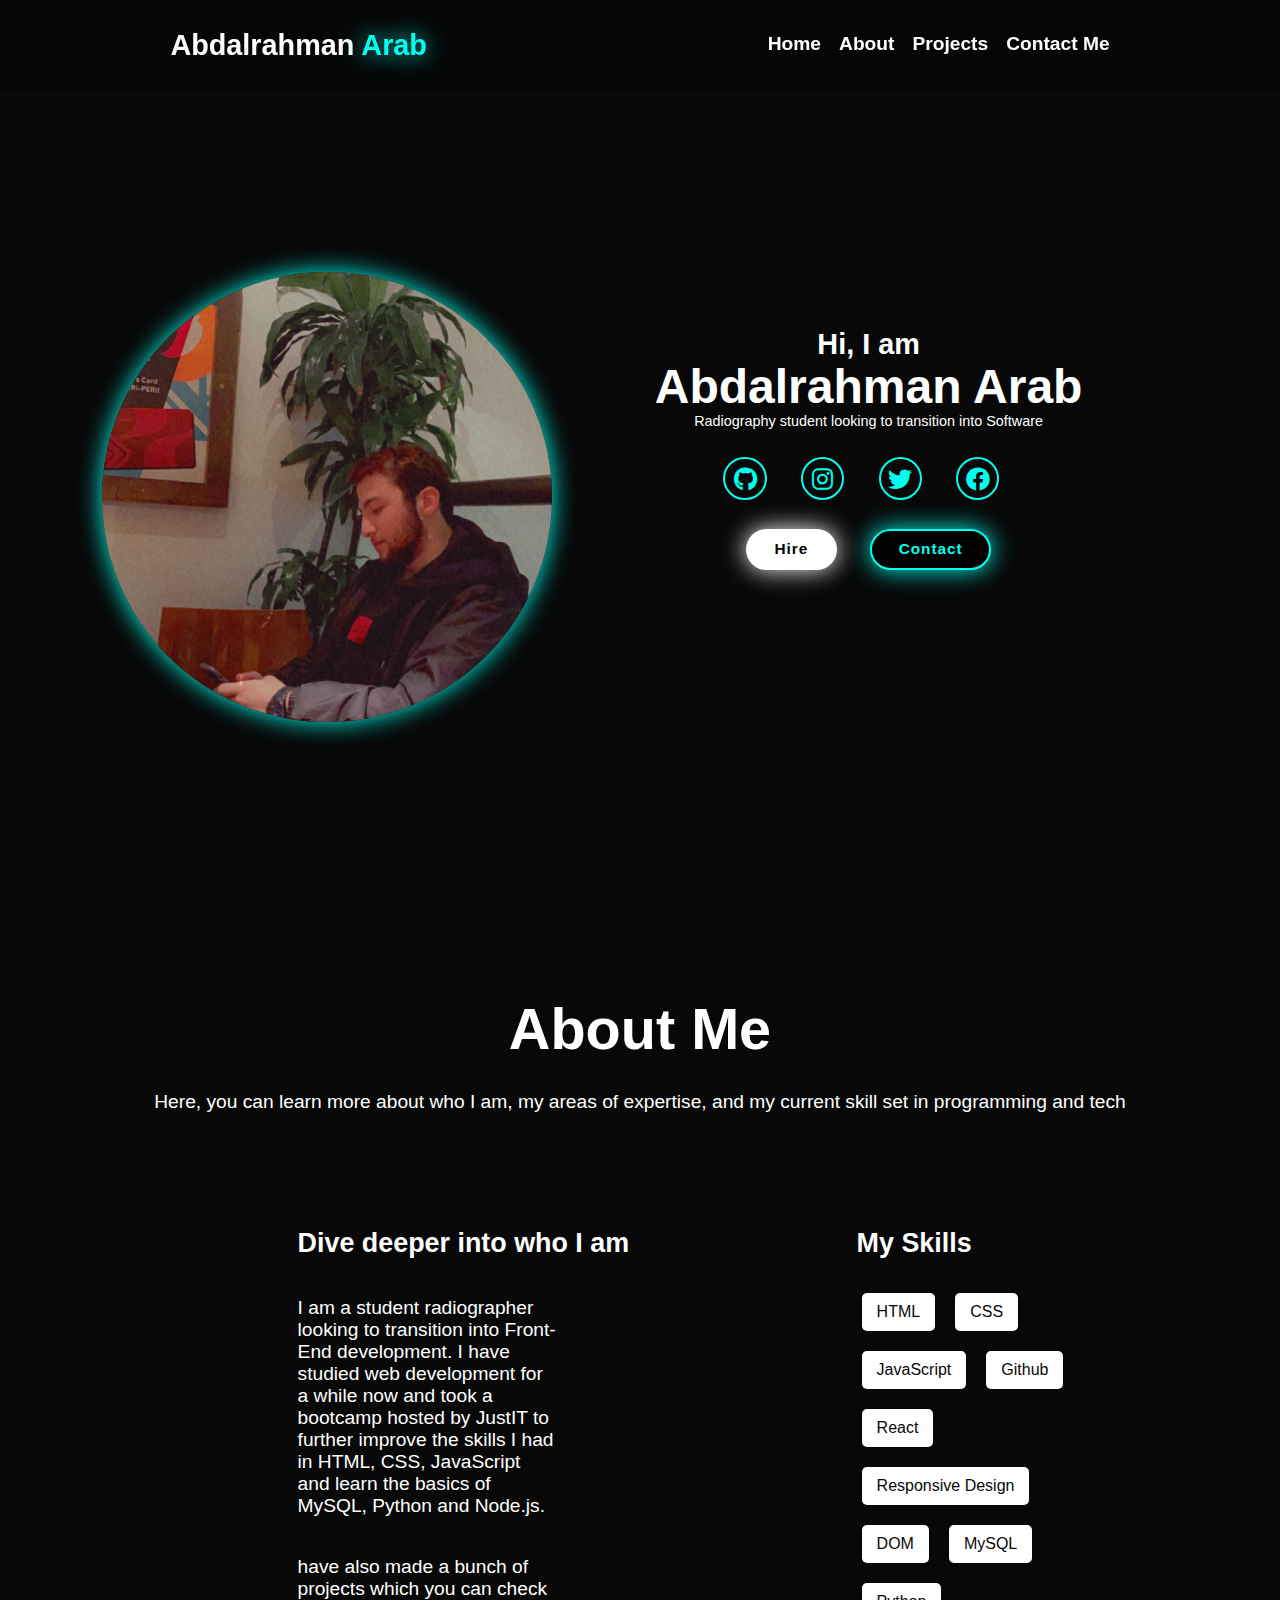
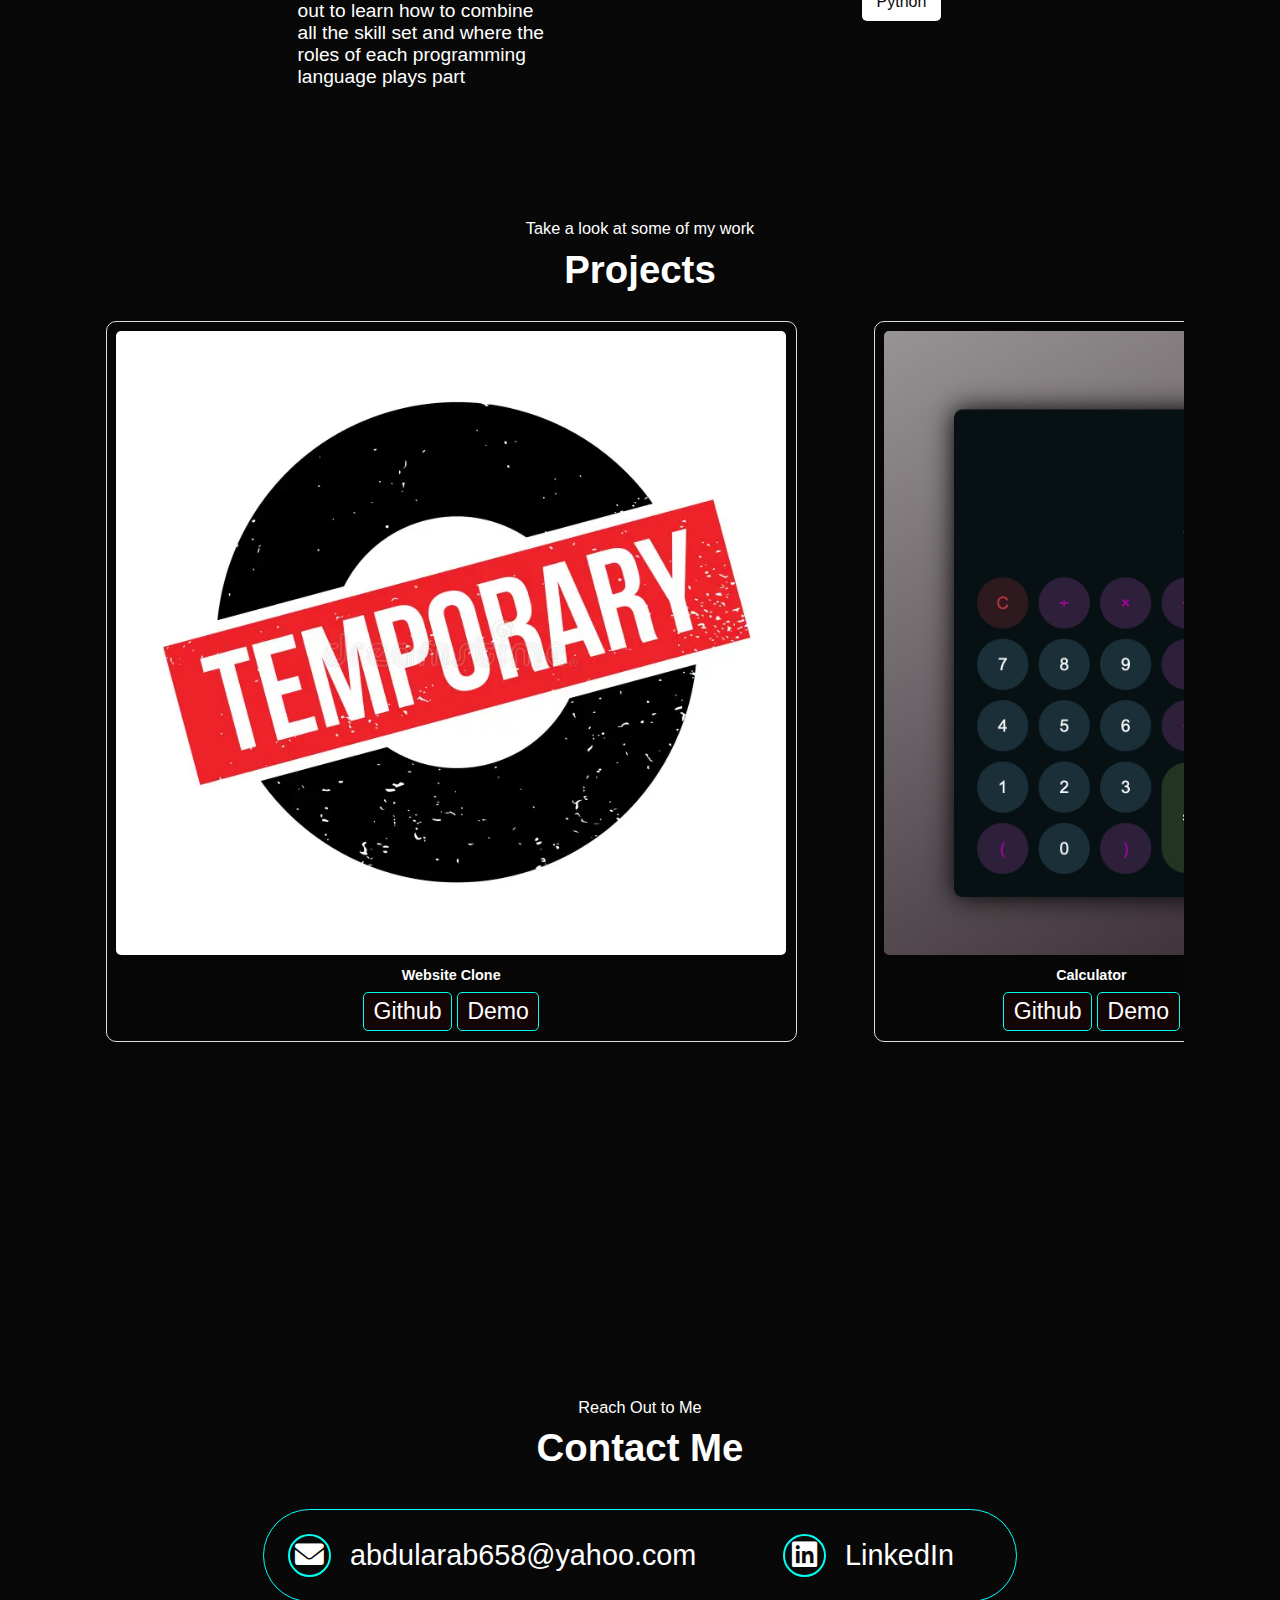
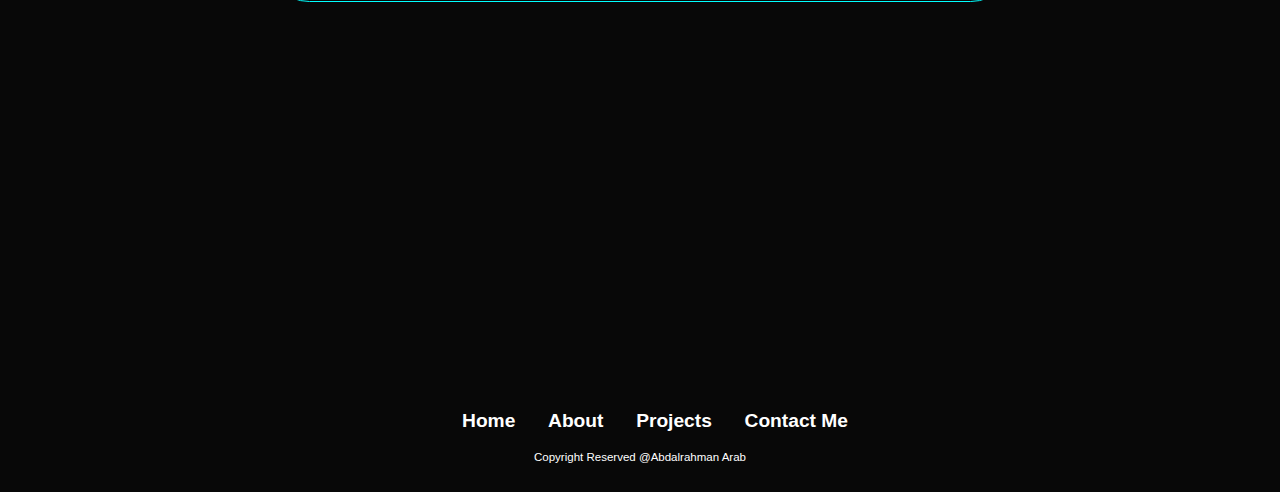
<file: index.html>
<!DOCTYPE html>
<html lang="en">
  <head>
    <meta charset="UTF-8" />
    <meta name="viewport" content="width=device-width, initial-scale=1.0" />
    <link rel="stylesheet" href="portfolio.css" />
    <link
      href="https://cdnjs.cloudflare.com/ajax/libs/font-awesome/6.0.0-beta3/css/all.min.css"
      rel="stylesheet"
    />
    <title>Document</title>
  </head>
  <body>
    <header class="header">
      <a href="#home" class="logo">Abdalrahman<span> Arab</span></a>
      <box-icon name="menu" id="menu-icon"></box-icon>

      <nav class="navbar">
        <a href="#home">Home</a>
        <a href="#About">About</a>
        <a href="#Projects">Projects</a>
        <a href="#Contact">Contact Me</a>
      </nav>
    </header>

    <div class="home" id="home">
      <div class="homeimage">
        <img src="image1.jpeg" alt="bgimg" />
      </div>
      <div class="home-container">
        <div class="home-content">
          <h1>Hi, I am</h1>
          <h4>Abdalrahman Arab</h4>
          <p>Radiography student looking to transition into Software</p>
        </div>

        <div class="socials">
          <a href="#"><i class="fab fa-github"></i></a>
          <a href="#"><i class="fab fa-instagram"></i></a>
          <a href="#"><i class="fab fa-twitter"></i></a>
          <a href="#"><i class="fab fa-facebook"></i></a>
        </div>

        <div class="button-group">
          <a href="#" class="button">Hire</a>
          <a href="#contact" class="button">Contact</a>
        </div>
      </div>

      
    </div>
    <section class="About" id="About">
      <div class="aboutme-header">
        <h1>About Me</h1>
        <p>
          Here, you can learn more about who I am, my areas of expertise, and my
          current skill set in programming and tech
        </p>
      </div>
      <div class="aboutme-container">
        <div class="my-background">
          <h1 class="aboutmetitles">Dive deeper into who I am</h1>
          <p>
            I am a student radiographer looking to transition into Front-End
            development. I have studied web development for a while now and took
            a bootcamp hosted by JustIT to further improve the skills I had in
            HTML, CSS, JavaScript and learn the basics of MySQL, Python and
            Node.js.
          </p>
          <p>
            have also made a bunch of projects which you can check out to learn
            how to combine all the skill set and where the roles of each
            programming language plays part
          </p>
        </div>
        <div class="myskills">
          <div><h1 class="aboutmetitles">My Skills</h1></div>
          <div class="skillset">
            <p>HTML</p>
            <p>CSS</p>
            <p>JavaScript</p>
            <p>Github</p>
            <p>React</p>
            <p>Responsive Design</p>
            <p>DOM</p>
            <p>MySQL</p>
            <p>Python</p>
          </div>
        </div>
      </div>
    </section>
    <section id="Projects">
      <p class="project_p">Take a look at some of my work</p>
      <h1 class="projecttitle">Projects</h1>
      <div class="project_info_container">
        <!-- Project 1 -->
        <div class="detailcontainer">
          <div class="projectcontainer">
            <img
              src="temporary-rubber-stamp-temporary-rubber-stamp-grunge-design-dust-scratches-effects-can-be-easily-removed-clean-crisp-101636459.webp"
              alt="clonewebsite"
              class="projectimg"
            />
          </div>
          <h2>Website Clone</h2>
          <div class="btn-container">
            <button
              class="projectbutton"
              onclick="location.href='https://github.com/project1'"
            >
              Github
            </button>
            <button
              class="projectbutton"
              onclick="location.href='https://project1.demo'"
            >
              Demo
            </button>
          </div>
        </div>
        <!-- Project 2 -->
        <div class="detailcontainer">
          <div class="projectcontainer">
            <img
              src="calc.png"
              alt="calculatorimage"
              class="projectimg"
            />
          </div>
          <h2>Calculator</h2>
          <div class="btn-container">
            <button
              class="projectbutton"
              onclick="location.href='https://github.com/project2'"
            >
              Github
            </button>
            <button
              class="projectbutton"
              onclick="location.href='https://abdularab.github.io/Calculator/'"
            >
              Demo
            </button>
          </div>
        </div>
        <!-- Project 3 -->
        <div class="detailcontainer">
          <div class="projectcontainer">
            <img
              src="temporary-rubber-stamp-temporary-rubber-stamp-grunge-design-dust-scratches-effects-can-be-easily-removed-clean-crisp-101636459.webp"
              alt="Project 3"
              class="projectimg"
            />
          </div>
          <h2>Project 3</h2>
          <div class="btn-container">
            <button
              class="projectbutton"
              onclick="location.href='https://github.com/project3'"
            >
              Github
            </button>
            <button
              class="projectbutton"
              onclick="location.href='https://project3.demo'"
            >
              Demo
            </button>
          </div>
        </div>
        <!-- Project 4 -->
        <div class="detailcontainer">
          <div class="projectcontainer">
            <img
              src="temporary-rubber-stamp-temporary-rubber-stamp-grunge-design-dust-scratches-effects-can-be-easily-removed-clean-crisp-101636459.webp"
              alt="Project 4"
              class="projectimg"
            />
          </div>
          <h2>Project 4</h2>
          <div class="btn-container">
            <button
              class="projectbutton"
              onclick="location.href='https://github.com/project4'"
            >
              Github
            </button>
            <button
              class="projectbutton"
              onclick="location.href='https://project4.demo'"
            >
              Demo
            </button>
          </div>
        </div>
      </div>
    </section>
    <section id="ContactMe" class="Contactme">
      <div class="contactmetext">
        <p>Reach Out to Me</p>
        <h1>Contact Me</h1>
      </div>
      <div class="info-ccontainer">
      <div class="emailcontainer">
        <a class="contacticon" href="#"><i class="fas fa-envelope"></i></a>
        <p><a href="mailto:abdularab658@yahoo.com">abdularab658@yahoo.com</a></p>
      </div>
      <div>
        <a class="contacticon" href="#"><i class="fab fa-linkedin"></i></a>
        <p><a href="">LinkedIn</a></p>
      </div>
    </section>
    
      <footer class="footer">
        <nav>
          <a href="#home">Home</a>
          <a href="#About">About</a>
          <a href="#Projects">Projects</a>
          <a href="#Contact">Contact Me</a>
        </nav>
        <div class="copyright"><p>Copyright Reserved @Abdalrahman Arab</p></div>
      </footer>
    
  
  </body>
</html>
</file>
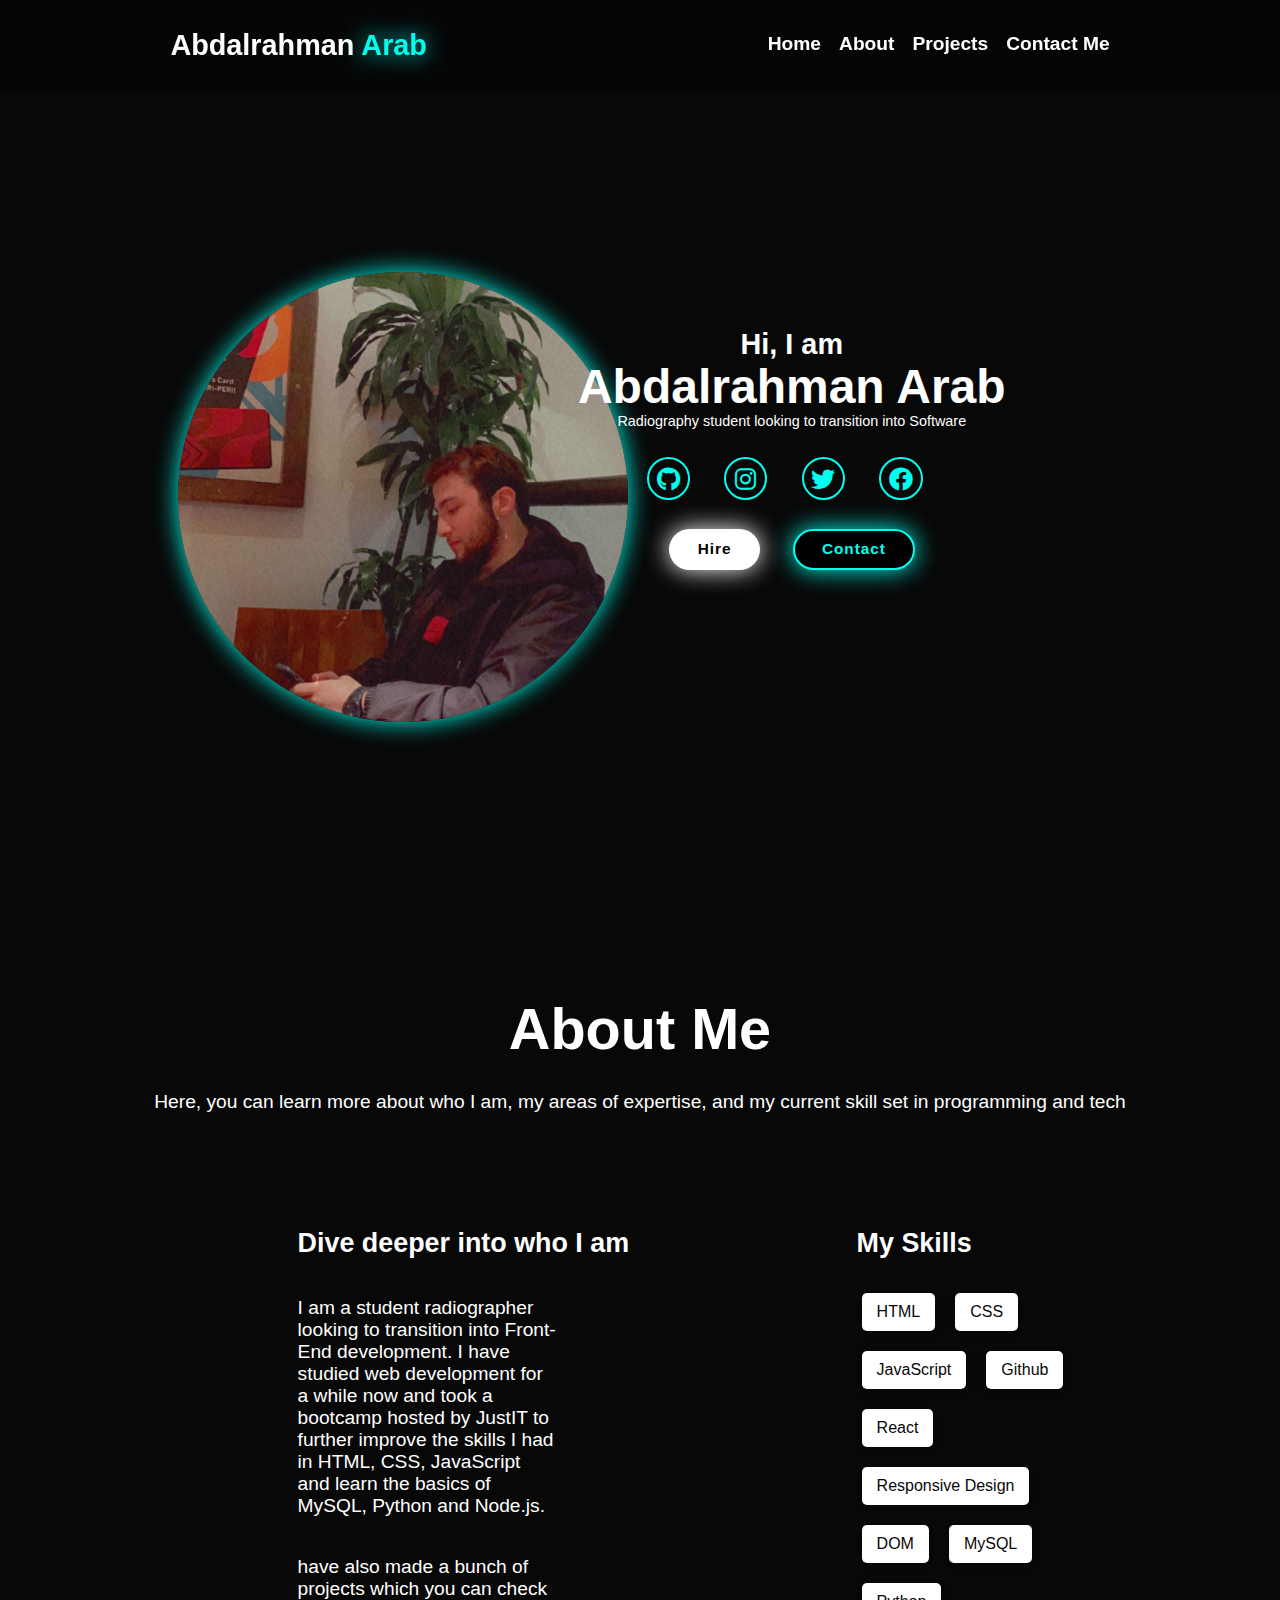
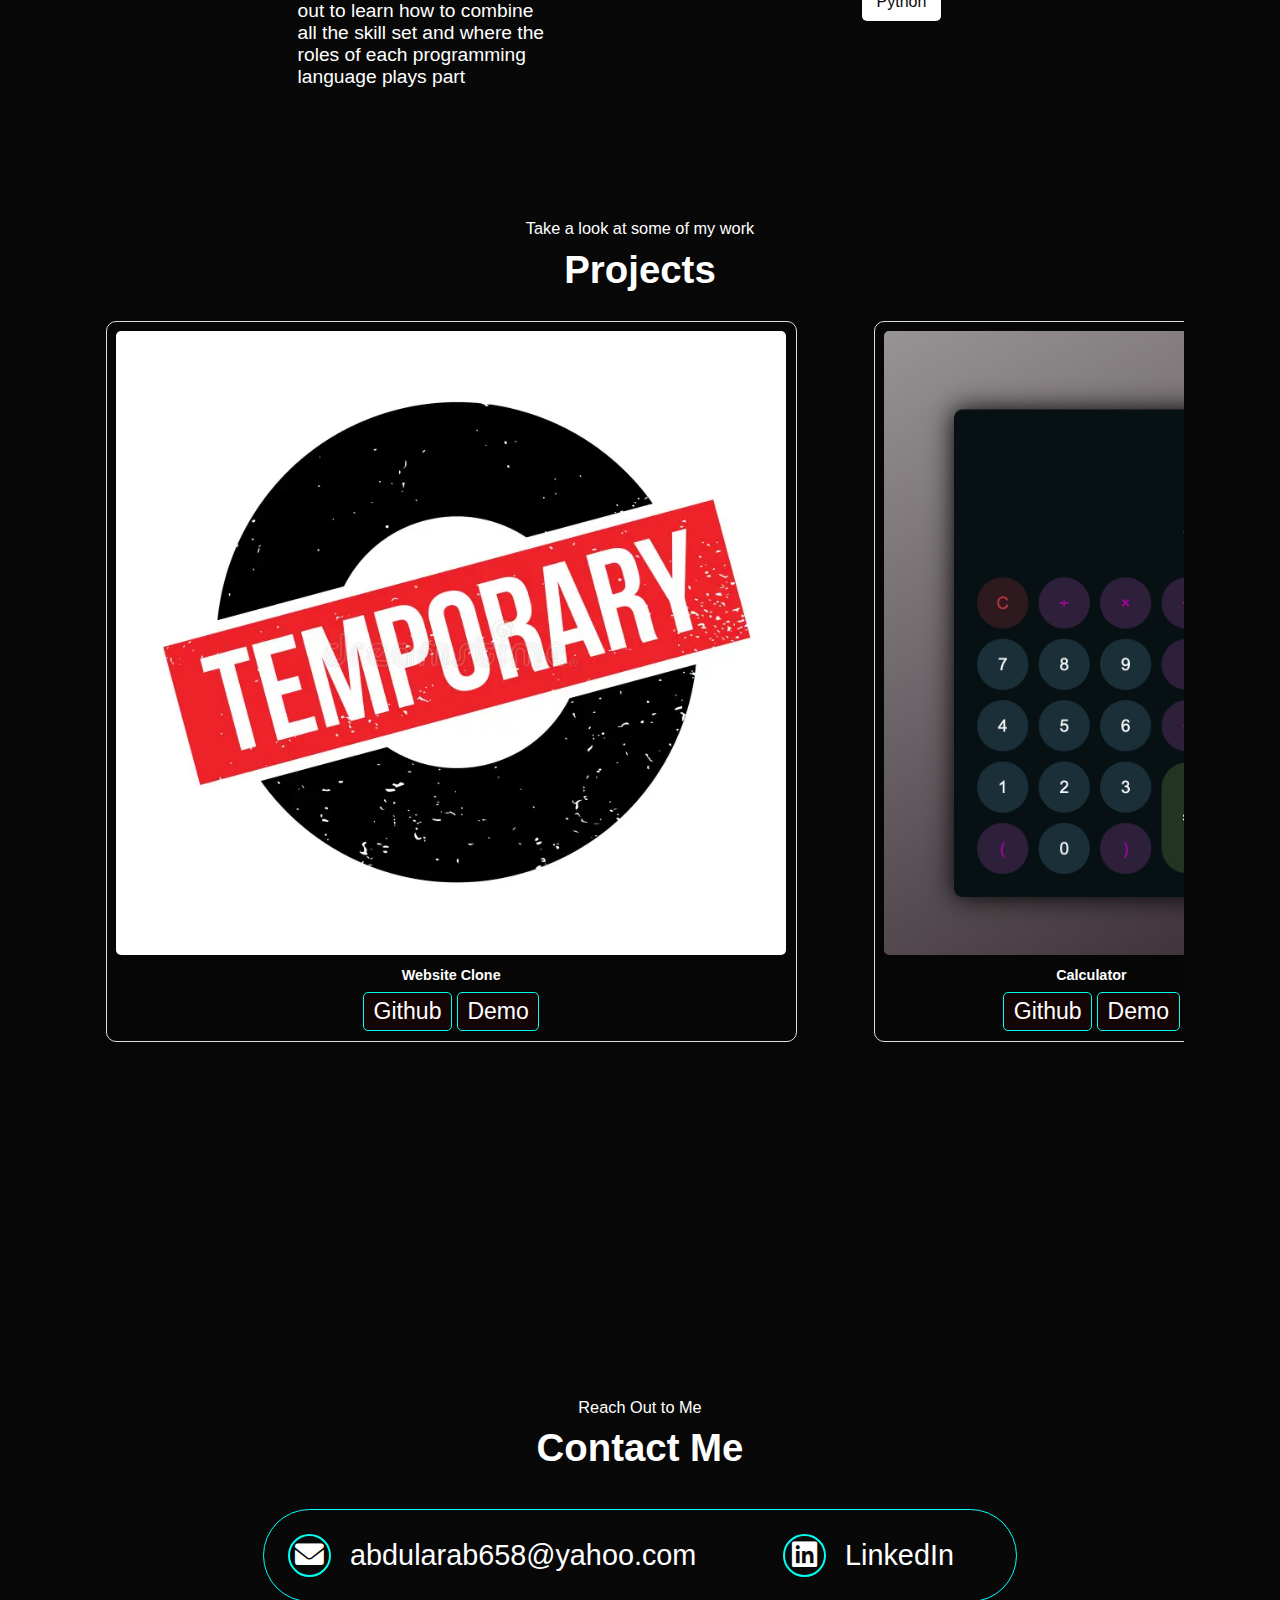
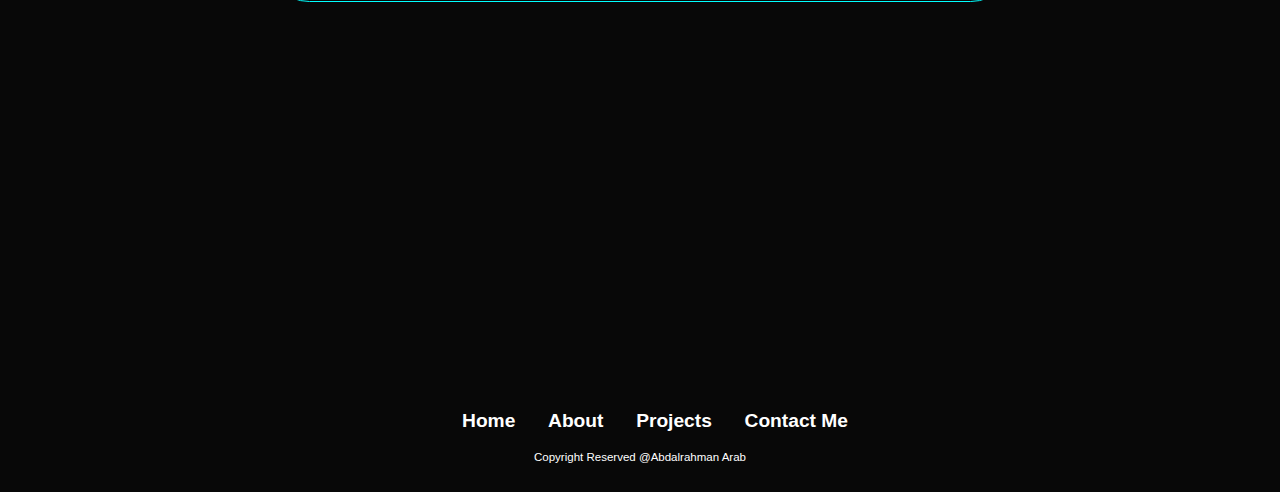
<file: portfolio.html>
<!DOCTYPE html>
<html lang="en">
  <head>
    <meta charset="UTF-8" />
    <meta name="viewport" content="width=device-width, initial-scale=1.0" />
    <link rel="stylesheet" href="portfolio.css" />
    <link
      href="https://cdnjs.cloudflare.com/ajax/libs/font-awesome/6.0.0-beta3/css/all.min.css"
      rel="stylesheet"
    />
    <title>Document</title>
  </head>
  <body>
    <header class="header">
      <a href="#home" class="logo">Abdalrahman<span> Arab</span></a>
      <box-icon name="menu" id="menu-icon"></box-icon>

      <nav class="navbar">
        <a href="#home">Home</a>
        <a href="#About">About</a>
        <a href="#Projects">Projects</a>
        <a href="#Contact">Contact Me</a>
      </nav>
    </header>

    <section class="home" id="home">
      <div class="homeimage">
        <img src="image1.jpeg" alt="bgimg" />
      </div>
      <div class="home-container">
        <div class="home-content">
          <h1>Hi, I am</h1>
          <h4>Abdalrahman Arab</h4>
          <p>Radiography student looking to transition into Software</p>
        </div>

        <div class="socials">
          <a href="#"><i class="fab fa-github"></i></a>
          <a href="#"><i class="fab fa-instagram"></i></a>
          <a href="#"><i class="fab fa-twitter"></i></a>
          <a href="#"><i class="fab fa-facebook"></i></a>
        </div>

        <div class="button-group">
          <a href="#" class="button">Hire</a>
          <a href="#contact" class="button">Contact</a>
        </div>
      </div>

      
    </section>
    <section class="About" id="About">
      <div class="aboutme-header">
        <h1>About Me</h1>
        <p>
          Here, you can learn more about who I am, my areas of expertise, and my
          current skill set in programming and tech
        </p>
      </div>
      <div class="aboutme-container">
        <div class="my-background">
          <h1 class="aboutmetitles">Dive deeper into who I am</h1>
          <p>
            I am a student radiographer looking to transition into Front-End
            development. I have studied web development for a while now and took
            a bootcamp hosted by JustIT to further improve the skills I had in
            HTML, CSS, JavaScript and learn the basics of MySQL, Python and
            Node.js.
          </p>
          <p>
            have also made a bunch of projects which you can check out to learn
            how to combine all the skill set and where the roles of each
            programming language plays part
          </p>
        </div>
        <div class="myskills">
          <div><h1 class="aboutmetitles">My Skills</h1></div>
          <div class="skillset">
            <p>HTML</p>
            <p>CSS</p>
            <p>JavaScript</p>
            <p>Github</p>
            <p>React</p>
            <p>Responsive Design</p>
            <p>DOM</p>
            <p>MySQL</p>
            <p>Python</p>
          </div>
        </div>
      </div>
    </section>
    <section id="Projects">
      <p class="project_p">Take a look at some of my work</p>
      <h1 class="projecttitle">Projects</h1>
      <div class="project_info_container">
        <!-- Project 1 -->
        <div class="detailcontainer">
          <div class="projectcontainer">
            <img
              src="temporary-rubber-stamp-temporary-rubber-stamp-grunge-design-dust-scratches-effects-can-be-easily-removed-clean-crisp-101636459.webp"
              alt="clonewebsite"
              class="projectimg"
            />
          </div>
          <h2>Website Clone</h2>
          <div class="btn-container">
            <button
              class="projectbutton"
              onclick="location.href='https://github.com/project1'"
            >
              Github
            </button>
            <button
              class="projectbutton"
              onclick="location.href='https://project1.demo'"
            >
              Demo
            </button>
          </div>
        </div>
        <!-- Project 2 -->
        <div class="detailcontainer">
          <div class="projectcontainer">
            <img
              src="calc.png"
              alt="calculatorimage"
              class="projectimg"
            />
          </div>
          <h2>Calculator</h2>
          <div class="btn-container">
            <button
              class="projectbutton"
              onclick="location.href='https://github.com/project2'"
            >
              Github
            </button>
            <button
              class="projectbutton"
              onclick="location.href='https://abdularab.github.io/Calculator/'"
            >
              Demo
            </button>
          </div>
        </div>
        <!-- Project 3 -->
        <div class="detailcontainer">
          <div class="projectcontainer">
            <img
              src="temporary-rubber-stamp-temporary-rubber-stamp-grunge-design-dust-scratches-effects-can-be-easily-removed-clean-crisp-101636459.webp"
              alt="Project 3"
              class="projectimg"
            />
          </div>
          <h2>Project 3</h2>
          <div class="btn-container">
            <button
              class="projectbutton"
              onclick="location.href='https://github.com/project3'"
            >
              Github
            </button>
            <button
              class="projectbutton"
              onclick="location.href='https://project3.demo'"
            >
              Demo
            </button>
          </div>
        </div>
        <!-- Project 4 -->
        <div class="detailcontainer">
          <div class="projectcontainer">
            <img
              src="temporary-rubber-stamp-temporary-rubber-stamp-grunge-design-dust-scratches-effects-can-be-easily-removed-clean-crisp-101636459.webp"
              alt="Project 4"
              class="projectimg"
            />
          </div>
          <h2>Project 4</h2>
          <div class="btn-container">
            <button
              class="projectbutton"
              onclick="location.href='https://github.com/project4'"
            >
              Github
            </button>
            <button
              class="projectbutton"
              onclick="location.href='https://project4.demo'"
            >
              Demo
            </button>
          </div>
        </div>
      </div>
    </section>
    <section id="ContactMe" class="Contactme">
      <div class="contactmetext">
        <p>Reach Out to Me</p>
        <h1>Contact Me</h1>
      </div>
      <div class="info-ccontainer">
      <div class="emailcontainer">
        <a class="contacticon" href="#"><i class="fas fa-envelope"></i></a>
        <p><a href="mailto:abdularab658@yahoo.com">abdularab658@yahoo.com</a></p>
      </div>
      <div>
        <a class="contacticon" href="#"><i class="fab fa-linkedin"></i></a>
        <p><a href="">LinkedIn</a></p>
      </div>
    </section>
    
      <footer class="footer">
        <nav>
          <a href="#home">Home</a>
          <a href="#About">About</a>
          <a href="#Projects">Projects</a>
          <a href="#Contact">Contact Me</a>
        </nav>
        <div class="copyright"><p>Copyright Reserved @Abdalrahman Arab</p></div>
      </footer>
    
  
  </body>
</html>
</file>
<file: portfolio.css>
* {
  margin: 0;
  padding: 0;
  box-sizing: border-box;
  text-decoration: none;
  border: none;
  outline: none;
  scroll-behavior: smooth;
  font-family: "Poppins", sans-serif;
}

html {
  font-size: 60%;
  overflow-x: hidden;
}

body {
  background: #080808;
  color: white;
}

.header {
  position: fixed;
  top: 0;
  left: 0;
  width: 100%;
  height: 10vh;
  /* padding: 3rem 12% 4rem; */
  background: rgba(0, 0, 0, 0.368);
  backdrop-filter: blur(10px);
  display: flex;
  justify-content: space-around;
  align-items: center;
  z-index: 5;
}

.logo {
  font-size: 3rem;
  color: white;
  font-weight: 800;
  cursor: pointer;
  transition: 0.3s ease;
}

.logo:hover {
  transform: scale(1.1);
}
.logo span {
  text-shadow: 0 0 25px #00ffee;
}

.navbar {
  display: flex;
  gap: 2vh;
}

.navbar a {
  font-size: 2rem;
  color: white;
  /* margin-left: 30px; */
  font-weight: 900;
  transition: 0.3 ease;
  border-bottom: 3px solid transparent;
  text-align: center;
  
}

.navbar a:hover,
.navbar a:active {
  color: #00ffee;
  border-bottom: 3px solid #00ffee;
}

#menu-icon {
  color: #00ffee;
  font-size: 3.6rem;
  display: none;
}

section {
  min-height: 100vh;
  padding: 10rem 12% 10rem;
}

.home {
  width: 100vw;
  height: 100vh;
  display: flex;
  flex-direction: row;
  align-items: center;
  justify-content: space-around;
}

.home-container {
  display: flex;
  flex-direction: column;
  text-align: center;
  justify-content: center;
  margin-right: 10rem;
}
.home-content {
  text-align: center;
  justify-content: center;
  margin-left: -100px;
}

span {
  color: #00ffee;
}

.logo span {
  color: #00ffee;
}
.home-content h4 {
  font-size: 5rem;
}
.home-content h1 {
  font-size: 3rem;
  font-weight: 700;
  line-height: 1;
}

.homeimage {
  margin-top: 10rem;
}

.homeimage img {
  top: 3rem;
  border-radius: 50%;
  box-shadow: 0 0 25px #00ffee;
  object-fit: cover;
  object-position: center;
  height: 50vh;
  width: 50vh;
  cursor: pointer;
  transition: 0.4s ease-in-out;
}
.homeimage img:hover {
  box-shadow: 0 0 25px #00ffee, 0 0 50px #00ffee, 0 0 100px #00ffee;
}

.home-content p {
  text-align: center;
  font-size: 1.5rem;
  font-weight: 500;
  line-height: 1;
  max-width: 600px;
}
.socials {
  display: flex;
  justify-content: center;
  gap: 20px;
  flex-wrap: wrap;
  margin-left: -100px;
}

.socials a {
  display: flex;
  justify-content: center;
  align-items: center;
  width: 4.5rem;
  height: 4.5rem;
  background: transparent;
  border: 2px solid #00ffee;
  color: #00ffee;
  font-size: 2.5rem;
  border-radius: 50%;
  margin: 3rem 1.5rem 3rem 0;
  transition: 0.3s ease-in-out;
}

.socials a:hover {
  color: #00ffee;
  transform: scale(1.3) translateY(-5px);
  box-shadow: 0 0 25 #00ffee;
  background-color: #00ffee;
}
.button {
  display: inline-block;
  padding: 1rem 2.8rem;
  background: white;
  box-shadow: 0 0 25px white;
  border-radius: 4rem;
  font-size: 1.6rem;
  color: black;
  border: 2px solid transparent;
  letter-spacing: 0.1rem;
  font-weight: 600;
  transition: 0.3s ease-in-out;
  cursor: pointer;
  margin: 0 15px;
}
.button:hover {
  transform: scale(1.05);
  box-shadow: 0 0 50px #00ffee;
}
.button-group {
  align-items: center;
  gap: 200px;
  margin-left: -100px;
}

.button-group a:nth-of-type(2) {
  background-color: black;
  color: #00ffee;
  border: 2px solid #00ffee;
  box-shadow: 0 0 25px #00ffee;
}
.button-group a:nth-of-type(2):hover {
  box-shadow: 0 0 25px #00ffee;
  background-color: #00ffee;
  color: black;
}
.aboutme-header {
  display: block;
  font-size: 3rem;
  text-align: center;
}
.aboutme-header p {
  font-size: 2rem;
  font-weight: 500;
  margin-top: 3rem;
}
.aboutme-container {
  display: flex;
  justify-content: space-between;
  align-items: flex-start;
  margin-top: 5rem;
  width: 80%;
  margin-top: 12rem;
  gap: 2rem;
  margin-left: 15rem;
}

.aboutmetitles {
  font-weight: 700;
  font-size: 2.8rem;
  margin-bottom: 3rem;
}

.my-background p {
  font-size: 2rem;
  margin-top: 4rem;
  text-align: left;
  width: 48%;
}
.myskills {
  text-align: left;
}
.skillset {
  display: flex;
  flex-wrap: wrap;
  justify-content: flex-start;
  gap: 10px;
}
.skillset p {
  background-color: #ffffff;
  color: #080808;
  padding: 10px 15px;
  border-radius: 5px;
  font-size: 16px;
  margin: 5px;
  box-shadow: 0 2px 4px rgba(0, 0, 0, 0.1);
}
/* Project part */
/* Section Styling */
#Projects {
  padding: 2rem 0;
  text-align: center;
}

.project_p {
  font-size: 1.7rem;
  margin-bottom: 1rem;
}

.projecttitle {
  font-size: 4rem;
  margin-bottom: 2rem;
  font-weight: bold;
}

/* Horizontal Scrolling Container */
.project_info_container {
  display: flex;
  overflow-x: auto;
  gap: 8rem;
  padding: 1rem;
  scroll-behavior: smooth;
  margin-left: 10rem;
  margin-right: 10rem;
}

/* Individual Project Styling */
.detailcontainer {
  min-width: 300px;
  flex: 0 0 auto;
  background-color: #060606;
  border: 1px solid #ddd;
  border-radius: 10px;
  padding: 1rem;
  text-align: center;
  box-shadow: 0 4px 8px rgba(0, 0, 0, 0.1);
}

.projectcontainer img {
  width: 60%;
  height: 65rem;
  width: auto;
  border-radius: 5px;
  margin-bottom: 1rem;
}

h2 {
  font-size: 1.5rem;
  margin-bottom: 1rem;
}

.btn-container {
  display: flex;
  justify-content: center;
  gap: 0.5rem;
}

.projectbutton {
  background-color: #140606;
  color: rgb(255, 255, 255);
  border: 1px solid;
  border-color: #00ffee;
  border-width: 0.2rem;
  padding: 0.5rem 1rem;
  border-radius: 5px;
  cursor: pointer;
  font-size: 2.4rem;
  transition: background-color 0.3s;
}

.projectbutton:hover {
  background-color: #ffffff;
  color: #060606;
}

#ContactMe {
  padding: 2rem 0;
  text-align: center;
}
/*.Contactme {
  display: flex;
  flex-direction: column;
  justify-content: center;
  align-items: center;
  border-radius: 2rem;
  border: 0.1rem solid white;
  margin: 2rem auto;
  padding: 1rem;
}
*/
.contactmetext {
  display: flex;
  flex-direction: column;
  justify-content: flex-start;
  align-items: center;
  margin-top: 29rem;
}

.contactmetext p {
  font-size: 1.7rem;
  margin-bottom: 1rem;
}

.contactmetext h1 {
  font-size: 4rem;
  margin-bottom: 2rem;
  font-weight: bold;
}

.info-ccontainer {
  margin-top: 6rem;
  display: flex;
  align-items: center;
  background-color: #ede2e201;
  justify-content: center;
  gap: 2rem;
  margin: 1rem;
  display: flex;
  border-radius: 5rem;
  border: cyan 0.1rem solid;
  border-width: 0.2rem;
  margin: 2rem auto;
  width: fit-content;
  padding: 1rem;
}

.info-ccontainer div {
  display: flex;
  flex-direction: row;
  align-items: center;
  text-align: center;
  margin: 1.5rem;
}

.info-ccontainer p,
.info-ccontainer a {
  color: white; /* Set text and links to white */
  font-size: 3rem;
  margin: 0 2rem 0 0;
  text-decoration: none; /* Remove underline from links */
}

.info-ccontainer a i {
  font-size: 3rem;
  color: white; /* Ensure icons are white */
}
.contacticon {
  display: flex;
  justify-content: center;
  align-items: center;
  width: 4.5rem;
  height: 4.5rem;
  background: transparent;
  border: 2px solid #00ffee;
  color: #47d5d5;
  font-size: 2.5rem;
  border-radius: 50%;
  margin: 3rem 1.5rem 3rem 0;
  transition: 0.3s ease-in-out;
}

/* Footer container should stick at the bottom */
.footer {
  display: flex;
  flex-direction: column;
  align-items: center;
  justify-content: center;
  padding: 1rem;
  background-color: transparent; /* Optional: Add a background color */
}

/* Styling the links inside the footer */
.footer a {
  font-size: 2rem;
  color: white;
  margin-left: 30px;
  font-weight: 900;
  transition: 0.3s ease;
  border-bottom: 3px solid transparent;
  text-align: center;
}

.footer a:hover,
.footer a:active {
  color: #00ffee;
  border-bottom: 3px solid #00ffee;
}

.copyright {
  display: flex;
  justify-content: center;
  margin: 2rem;
  font-size: 1.2rem;
  color: white;
}

@media (max-width: 1024px) {
  .home {
    flex-direction: column;
    align-items: center;
  }

  .home-container {
    margin-right: unset;
    margin-left: 10vh;
  }

  .homeimage img {
    width: 40vw;
    height: 40vw;
  }
}

/* For smaller screens (like mobile) */
@media (max-width: 768px) {
  html {
    font-size: 50%; /* Reduce the base font size for smaller screens */
  }

  .header {
    padding: 2rem 5%;
  }

  .logo {
    font-size: 2rem;
  }

  .navbar {
    display: none; /* Hide navbar items on mobile by default */
  }

  #menu-icon {
    display: block; /* Show the menu icon on mobile */
  }


  .home-container {
    /* margin: 0; */
    /* text-align: center; */
  }

  .home-content h1 {
    font-size: 4rem;
  }

  .home-content h4 {
    font-size: 5rem;
  }

  .home-content p {
    font-size: 2.5rem;
  }

  .homeimage img {
    width: 55vw; /* Make the image smaller */
    height: 55vw;
  }

  .button-group {
    /* flex-direction: column;
    gap: 1rem;
    margin-left: 0; */
  }

  .button {
    padding: 1.5rem 2.5rem;
  }

  .aboutme-container {
    flex-direction: column;
    align-items: center;
    margin-top: 5rem;
    gap: 2rem;
    margin-left: 0;
  }

  .my-background p {
    width: 100%;
  }

  .myskills {
    text-align: center;
  }

  .skillset {
    flex-direction: column;
    align-items: center;
  }

  #Projects {
    padding: 3rem 0;
  }

  .project_info_container {
    flex-direction: column;
    gap: 2rem;
    margin-left: 0;
    margin-right: 0;
  }

  .detailcontainer {
    width: 100%; /* Make project cards full width */
  }

  .projectcontainer img {
    width: 100%; /* Make project images responsive */
  }

  .contactmetext {
    margin-top: 5rem;
  }

  .info-ccontainer {
    flex-direction: column;
    align-items: center;
    width: 100%;
    padding: 1rem;
  }

  .info-ccontainer div {
    margin: 1rem;
  }

  .info-ccontainer p,
  .info-ccontainer a {
    font-size: 2.5rem;
  }

  .contacticon {
    font-size: 2.5rem;
    width: 3rem;
    height: 3rem;
  }

  .footer a {
    font-size: 1.8rem;
  }

  .copyright {
    font-size: 1rem;
  }
}

/* For very small screens (like smartphones) */
@media (max-width: 480px) {
  .logo {
    font-size: 1.8rem;
  }

  .navbar a {
    font-size: 1.6rem;
    margin-left: 15px;
  }

  .home-content h1 {
    font-size: 1.8rem;
  }

  .home-content h4 {
    font-size: 2.5rem;
  }

  .homeimage img {
    width: 85vw; 
    height: 85vw;
  }

  /* .button-group {
    gap: 0.5rem;
    margin-left: 0;
  } */

  .button {
    padding: 0.8rem 2rem;
  }

  .aboutme-container {
    margin-left: 0;
    gap: 1rem;
  }

  .myskills .skillset {
    flex-direction: column;
    align-items: center;
  }

  .project_info_container {
    flex-direction: column;
    gap: 1.5rem;
  }

  .detailcontainer {
    width: 100%;
  }

  .projectcontainer img {
    width: 100%;
  }

  .contactmetext h1 {
    font-size: 2.5rem;
  }

  .info-ccontainer p,
  .info-ccontainer a {
    font-size: 2rem;
  }

  .footer a {
    font-size: 1.6rem;
  }

  .copyright {
    font-size: 0.9rem;
  }
}
</file>
